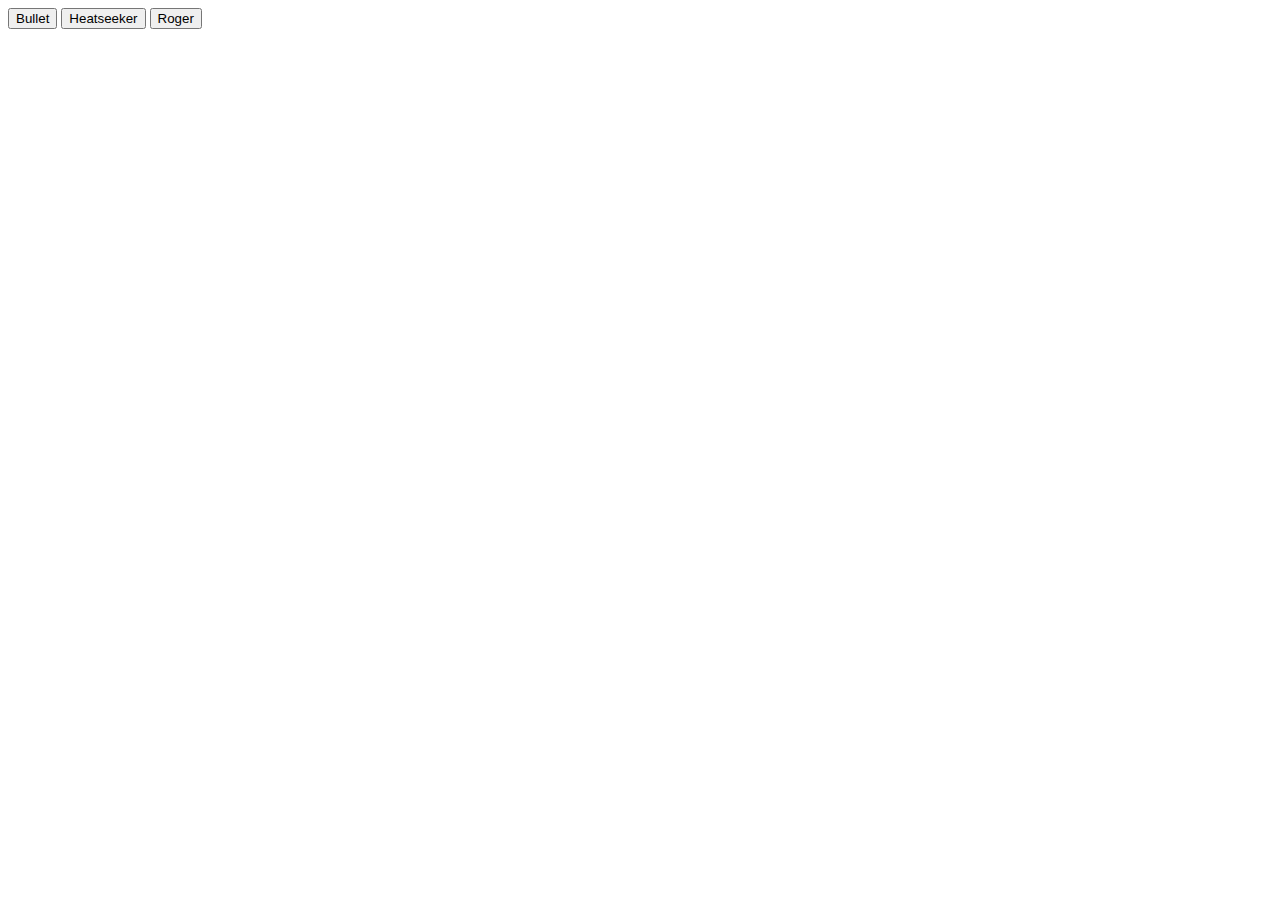
<file: class_examples/week08/sound_zod/index.html>
<!DOCTYPE html>
<html>
<head>
    <title>Sound Sample</title>
    <meta charset="UTF-8">
    <meta name="description" content="" />
    <meta name="keywords" content="" />
</head>

<body>
   
    <div id="wrapper">
      <button class="sndButton">Bullet</button>
      <button class="sndButton">Heatseeker</button>
      <button class="sndButton">Roger</button>
    </div>
    
    <script type="application/javascript" src="sndPlayer.js"></script>
</body>

</html>
</file>
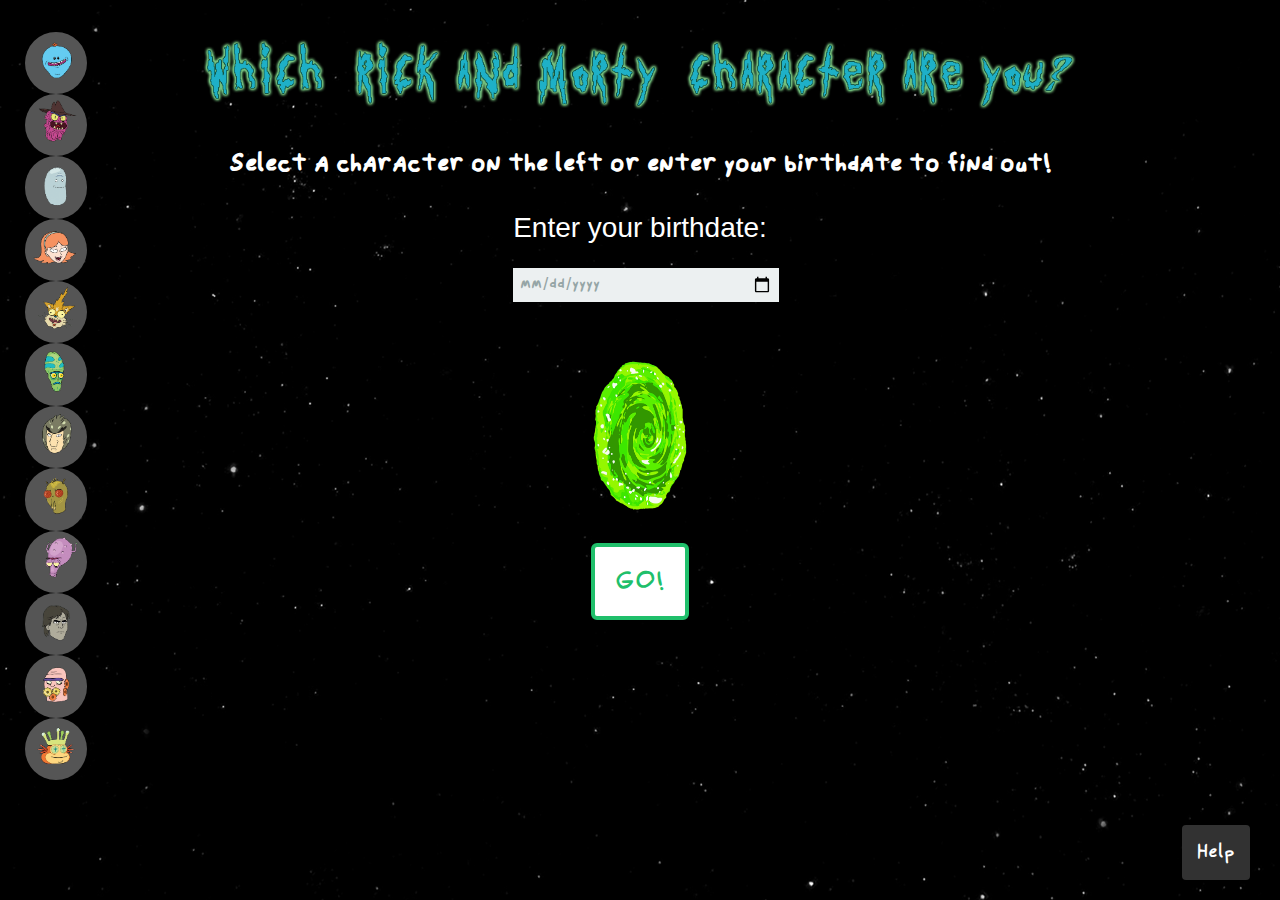
<file: final_project/code/home.html>
<!DOCTYPE html>
<html lang="en">
<head>
    <meta charset="UTF-8">
    <meta name="viewport" content="width=device-width, initial-scale=1">
    <meta name="HandheldFriendly" content="true">
    <meta http-equiv="X-UA-Compatible" content="ie=edge">
    <link rel="stylesheet" href="normalize.css">
    <link rel="stylesheet" href="horoscope.css">
    <link rel="shortcut icon" type="image/jpg" href="../images/favicon/favicon2.png"/>
    <title>Rick and Morty Horoscope</title>
</head>

<div id="stars"></div>
<div id="twinkling"></div>

<body>
<a href="home.html"><img src="../fonts/h1.png" alt="Title" class="h1"></a>
<h3>Select a character on the left or enter your birthdate to find out!</h3>

<div class="characters">
  <img src="../images/characters/mrmeeseeks_icon.png" alt="Mr. Meeseeks" 
      class="zodiac-characters" id="aries">
  <img src="../images/characters/scaryterry_icon.png" alt="Scary Terry" 
      class="zodiac-characters" id="taurus">
  <img src="../images/characters/kingjellybean_icon.png" alt="King Jellybean" 
      class="zodiac-characters" id="gemini">
  <img src="../images/characters/jessica_icon.png" alt="Jessica" 
      class="zodiac-characters" id="cancer">
  <img src="../images/characters/squanchy_icon.png" alt="Squanchy" 
      class="zodiac-characters" id="leo">
  <img src="../images/characters/zeepxanflorp_icon.png" alt="Zeep Xan Florp"
      class="zodiac-characters" id="virgo">
  <img src="../images/characters/birdperson_icon.png" alt="Birdperson" 
      class="zodiac-characters" id="libra">
  <img src="../images/characters/krombopulosmichael_icon.png" alt="Krombopulos Michael" 
      class="zodiac-characters" id="scorpio">
  <img src="../images/characters/princenebulon_icon.png" alt="Prince Nebulon" 
      class="zodiac-characters" id="sagittarius">
  <img src="../images/characters/janmichaelvincent_icon.png" alt="Jan Michael Vincent" 
      class="zodiac-characters" id="capricorn">
  <img src="../images/characters/gearhead_icon.png" alt="Gearhead" 
      class="zodiac-characters" id="aquarius">
  <img src="../images/characters/kingflippynips_icon.png" alt="King Flippy Nips" 
      class="zodiac-characters" id="pisces">

</div>

<div id="organizer">
  <div id="wrapper">
      <p class="text">Enter your birthdate:</p>
    <div class="form">
    <form action="">
      <label for="zods" class="text"></label>
      <div class="date"><input type="date" id="zodDate" name="zodDate"></div>
    </form>
    </div>
  </div>

    <div id="showMeDates" class="item1"></div>
    <img src="../images/wallpapers/portal3.png" id="target" alt="image swap">
    <div id="playSound"></div>
    <audio src="" id="soundPlayer">
      <p>Your browser does not support HTML5 audio tags. Please uprade to access content.</p>
    </audio>
  
  <div id="showMe" class="showMeDiv"></div>


  <div class="button"><button id="compute" onclick="computeZod();">Go!</button></div>

</div>

<button id="myBtn" title="Help">Help</button>

<script src="selector.js"></script>

</body>
</html>
</file>
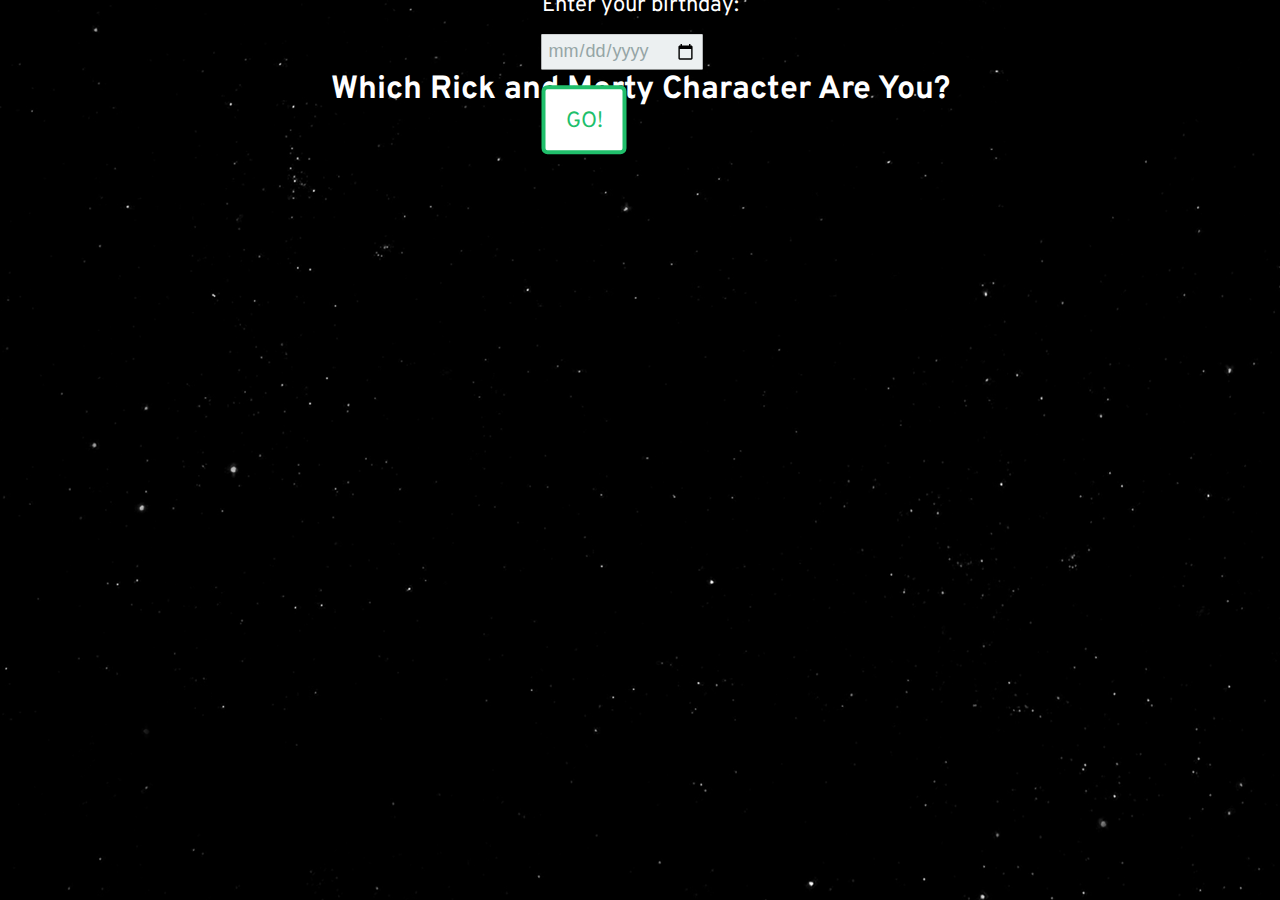
<file: final_project/super_zod/home.html>
<!DOCTYPE html>
<html lang="en">
<head>
    <meta charset="UTF-8">
    <meta name="viewport"
      content="initial-scale=1.0,
      user-scalable=no,
      width=device-width,
      maximum-scale=1.0" />
    <meta name="HandheldFriendly" content="true">
    <meta http-equiv="X-UA-Compatible" content="ie=edge">
    <link rel="stylesheet" href="normalize.css">
    <link rel="stylesheet" href="horoscope.css">
    <!-- <link rel="shortcut icon" type="image/jpg" href="./media/logos/favicon.jpg"/> -->
    <title>Rick and Morty Horoscope</title>
</head>
<body>
<h1>Which Rick and Morty Character Are You?</h1>
  <div id="wrapper">
    <form action="">
      <label for="zods" class="text"><p class="text">Enter your birthday:</p></label>
      <div class="padding"><input type="date" id="zodDate" name="zodDate"></div>
    </form>
    <div class="padding"><button id="compute" onclick="computeZod();" class="text">Go!</button></div>
    <div id="showMe" class="text"></div>
  </div>
  
  <script src="selector.js"></script>

  <!-- <img src="../images/wallpapers/portal.png" alt="portal" class="portal"> -->
  <!-- <img src="../images/wallpapers/stars.jpg" alt="stars" class="stars"> -->

<div class="stars"></div>
<div class="twinkling"></div>

</body>
</html>
</file>
<file: final_project/code/horoscope.css>
/* CSS FINAL PROJECT IDM231 */

@import url('https://fonts.googleapis.com/css?family=Overpass|Karla|Schoolbell&display=swap');

@font-face {
    font-family: 'Get Schwifty';
    src: url('../fonts/GetSchwifty-Regular.ttf') format('truetype');
    font-weight: normal;
    font-style: normal;
}

@font-face {
    font-family: 'Helvetica Neue';
    src: url('../fonts/HelveticaNeueBoldCondensed.ttf') format('truetype');
    font-weight: bold;
    font-style: normal;
}

@font-face {
    font-family: 'Calligraphr';
    src: url('../fonts/Calligraphr-Regular.ttf') format('truetype');
    font-weight: normal;
    font-style: normal;
}

@font-face {
    font-family: 'Rick_and_Morty';
    src: url('../fonts/Rick_and_Morty.ttf') format('truetype');
    font-weight: 500;
    font-style: normal;
}

/* Mobile Repsonsive */
@-ms-viewport {
    width: device-width;
}

body {
    cursor: url(../images/cursor/spaceship_cursor.png), auto;
}

.characters {
    display: flex;
    flex-direction: column;
    flex-wrap: wrap;
    justify-content: center;
    z-index: 99;
    position: absolute;
    margin-left: 25px;
    margin-top: -150px;
}

.zodiac-characters {
    width: 8%;
    height: auto;
    transition: filter .3s ease-in-out;
    background-color: #555;
    border-radius: 50%;
}

.zodiac-characters:hover {
    filter: grayscale(0%);
    filter: grayscale(100%);
    cursor: pointer;
}

.zodiac-characters:active {
    background-color: rgb(110, 180, 120);
}

h1 {
    color: #fff;
    font-family: 'Helvetica Neue', sans-serif;
    font-size: 2em;
    text-align: center;
    margin: 0;
    z-index: 2;
    padding: 0 1em 1em 1em;
    position: relative;
}

.h1 {
    display: block;
    margin-left: auto;
    margin-right: auto;
    z-index: 99;
    position: relative;
    width: 70%;
    height: auto;
}

h3 {
    color: #fff;
    font-size: 1.75em;
    font-family: 'Calligraphr', sans-serif;
    text-align: center;
    margin: 0;
    z-index: 2;
    position: relative;
    /* padding: 1em 2em 0 2em; */
}

#compute {
    color: #20bf6b !important;
    font-family: 'Calligraphr', sans-serif;
    font-size: 28px;
    text-transform: uppercase;
    background: #ffffff;
    padding: 20px;
    padding-bottom: 1rem;
    border: 4px solid #20bf6b !important;
    border-radius: 6px;
    display: inline-block;
    transition: all 0.3s ease 0s;
}

#compute:hover {
    color: #494949 !important;
    border-radius: 50px;
    border-color: #494949 !important;
    transition: all 0.3s ease 0s;
    cursor: pointer;
}

#showMeDates {
    text-align: center;
}

#showMe {
    font-size: 28px;
    z-index: 98;
    padding-top: 1em;
    margin-left: 7em;
    margin-right: 3em;
}

.showMeDiv {
    font-family: 'Calligraphr', sans-serif;
    color: #fff;
}

#target {
    z-index: 99;
    /* width: 97.5px; */
    max-height: 195px;
    display: block;
    margin-left: auto;
    margin-right: auto;
    padding-top: 1em;
    margin-bottom: -50px;
    margin-top: 20px;
}

.form {
    z-index: 99;
}

#wrapper {
    justify-self: center;
    z-index: 99;
}

#organizer {
    display: grid;
    /* grid-template-columns: 400px 400px 400px; */
    position: relative;
    top: 30px;
}

.item1 {
    font-family: 'Schoolbell', sans-serif;
    color: #fff;
    font-weight: 600;
    font-size: 28px;
    z-index: 98;
    margin-bottom: -3em;
    margin-top: 0.5em;
}

.text {
    font-family: 'Schoolbell', sans-serif;
    color: #fff;
    font-weight: 500;
    font-size: 28px;
    padding-bottom: 1.5rem;
    z-index: 99;
}

#zodDate {
    font-family: 'Calligraphr', sans-serif;
    width: 100%;
}

.button {
    z-index: 99;
    text-align: center;
    padding-top: 2em;
    margin: 0 100px 0 100px;
}

.date {
    z-index: 99;
}

#myBtn {
    font-family: 'Calligraphr', sans-serif;
    position: fixed;
    bottom: 20px;
    right: 30px;
    z-index: 99;
    font-size: 22px;
    border: none;
    outline: none;
    background-color: rgb(50, 50, 50);
    color: white;
    cursor: pointer;
    padding: 15px;
    border-radius: 4px;
}
  
#myBtn:hover {
    background-color: #555;
}

/* Button Styles */

/* Removes the clear button from date inputs */
input[type="date"]::-webkit-clear-button {
    display: none;
}

/* Removes the spin button */
input[type="date"]::-webkit-inner-spin-button { 
    display: none;
}

/* Always display the drop down caret */
input[type="date"]::-webkit-calendar-picker-indicator {
    color: #2c3e50;
}

/* A few custom styles for date inputs */
input[type="date"] {
    appearance: none;
    -webkit-appearance: none;
    color: #95a5a6;
    font-family: "Helvetica", arial, sans-serif;
    font-size: 18px;
    border:1px solid #ecf0f1;
    background:#ecf0f1;
    padding:5px;
    display: inline-block !important;
    visibility: visible !important;
}

input[type="date"], focus {
    color: #95a5a6;
    box-shadow: none;
    -webkit-box-shadow: none;
    -moz-box-shadow: none;
}

/* BACKGROUND STARS */
* {
    margin: 0;
    padding: 0;
}

@keyframes move-twink-back {
    from {background-position:0 0;}
    to {background-position:-10000px 5000px;}
}
@-webkit-keyframes move-twink-back {
    from {background-position:0 0;}
    to {background-position:-10000px 5000px;}
}
@-moz-keyframes move-twink-back {
    from {background-position:0 0;}
    to {background-position:-10000px 5000px;}
}
@-ms-keyframes move-twink-back {
    from {background-position:0 0;}
    to {background-position:-10000px 5000px;}
}

#stars, #twinkling {
  position:absolute;
  top:0;
  left:0;
  right:0;
  bottom:0;
  width:100%;
  height:100%;
  display:block;
}

#stars {
  background:#000 url(../images/wallpapers/stars.png) repeat top center;
  z-index:0;
}

#twinkling{
  background:transparent url(../images/wallpapers/twinkling.png) repeat top center;
  z-index:1;
  -moz-animation:move-twink-back 200s linear infinite;
  -ms-animation:move-twink-back 200s linear infinite;
  -o-animation:move-twink-back 200s linear infinite;
  -webkit-animation:move-twink-back 200s linear infinite;
  animation:move-twink-back 200s linear infinite;
}
</file>
<file: final_project/super_zod/horoscope.css>
/* CSS FINAL PROJECT IDM231 */

@import url('https://fonts.googleapis.com/css?family=Overpass&display=swap');

body {
    cursor:url(../images/spaceship_cursor.png), auto;
}

h1 {
    color: #fff;
    font-family: 'Overpass', sans-serif;
    margin: 0;
    z-index: 2;
    position: absolute;
    top: 10%;
    left: 50%;
    margin-right: -50%;
    transform: translate(-50%, -50%);
}

/* #wrapper {
    display: block;
    height: 100px;
    width: 200px;
    position: absolute;
    top: 0;
    left: 0;
    right: 0;
    bottom: 0;
    margin: auto;
    z-index: 2;
} */

#wrapper {
    margin: 0;
    z-index: 2;
    position: absolute;
    top: 10%;
    left: 50%;
    margin-right: -50%;
    transform: translate(-50%, -50%);
}

#compute {
    color: #20bf6b !important;
    text-transform: uppercase;
    background: #ffffff;
    padding: 20px;
    padding-bottom: 1rem;
    border: 4px solid #20bf6b !important;
    border-radius: 6px;
    display: inline-block;
    transition: all 0.3s ease 0s;
}

#compute:hover {
    color: #494949 !important;
    border-radius: 50px;
    border-color: #494949 !important;
    transition: all 0.3s ease 0s;
    cursor: pointer;
}

.text {
    font-family: 'Overpass', sans-serif;
    color: #fff;
    font-size: 22px;
    padding-bottom: 1rem;
}

.padding {
    padding-bottom: 1rem;
}

/* Removes the clear button from date inputs */
input[type="date"]::-webkit-clear-button {
    display: none;
}

/* Removes the spin button */
input[type="date"]::-webkit-inner-spin-button { 
    display: none;
}

/* Always display the drop down caret */
input[type="date"]::-webkit-calendar-picker-indicator {
    color: #2c3e50;
}

/* A few custom styles for date inputs */
input[type="date"] {
    appearance: none;
    -webkit-appearance: none;
    color: #95a5a6;
    font-family: "Helvetica", arial, sans-serif;
    font-size: 18px;
    border:1px solid #ecf0f1;
    background:#ecf0f1;
    padding:5px;
    display: inline-block !important;
    visibility: visible !important;
}

input[type="date"], focus {
    color: #95a5a6;
    box-shadow: none;
    -webkit-box-shadow: none;
    -moz-box-shadow: none;
}

/* STARS BACKGROUND */
* {
    margin: 0;
    padding: 0;
}

@keyframes move-twink-back {
    from {background-position:0 0;}
    to {background-position:-10000px 5000px;}
}
@-webkit-keyframes move-twink-back {
    from {background-position:0 0;}
    to {background-position:-10000px 5000px;}
}
@-moz-keyframes move-twink-back {
    from {background-position:0 0;}
    to {background-position:-10000px 5000px;}
}
@-ms-keyframes move-twink-back {
    from {background-position:0 0;}
    to {background-position:-10000px 5000px;}
}

.stars, .twinkling {
  position:absolute;
  top:0;
  left:0;
  right:0;
  bottom:0;
  width:100%;
  height:100%;
  display:block;
}

.stars {
  background:#000 url(../images/wallpapers/stars.png) repeat top center;
  z-index:0;
}

.twinkling{
  background:transparent url(../images/wallpapers/twinkling.png) repeat top center;
  z-index:1;

  -moz-animation:move-twink-back 200s linear infinite;
  -ms-animation:move-twink-back 200s linear infinite;
  -o-animation:move-twink-back 200s linear infinite;
  -webkit-animation:move-twink-back 200s linear infinite;
  animation:move-twink-back 200s linear infinite;
}
</file>
